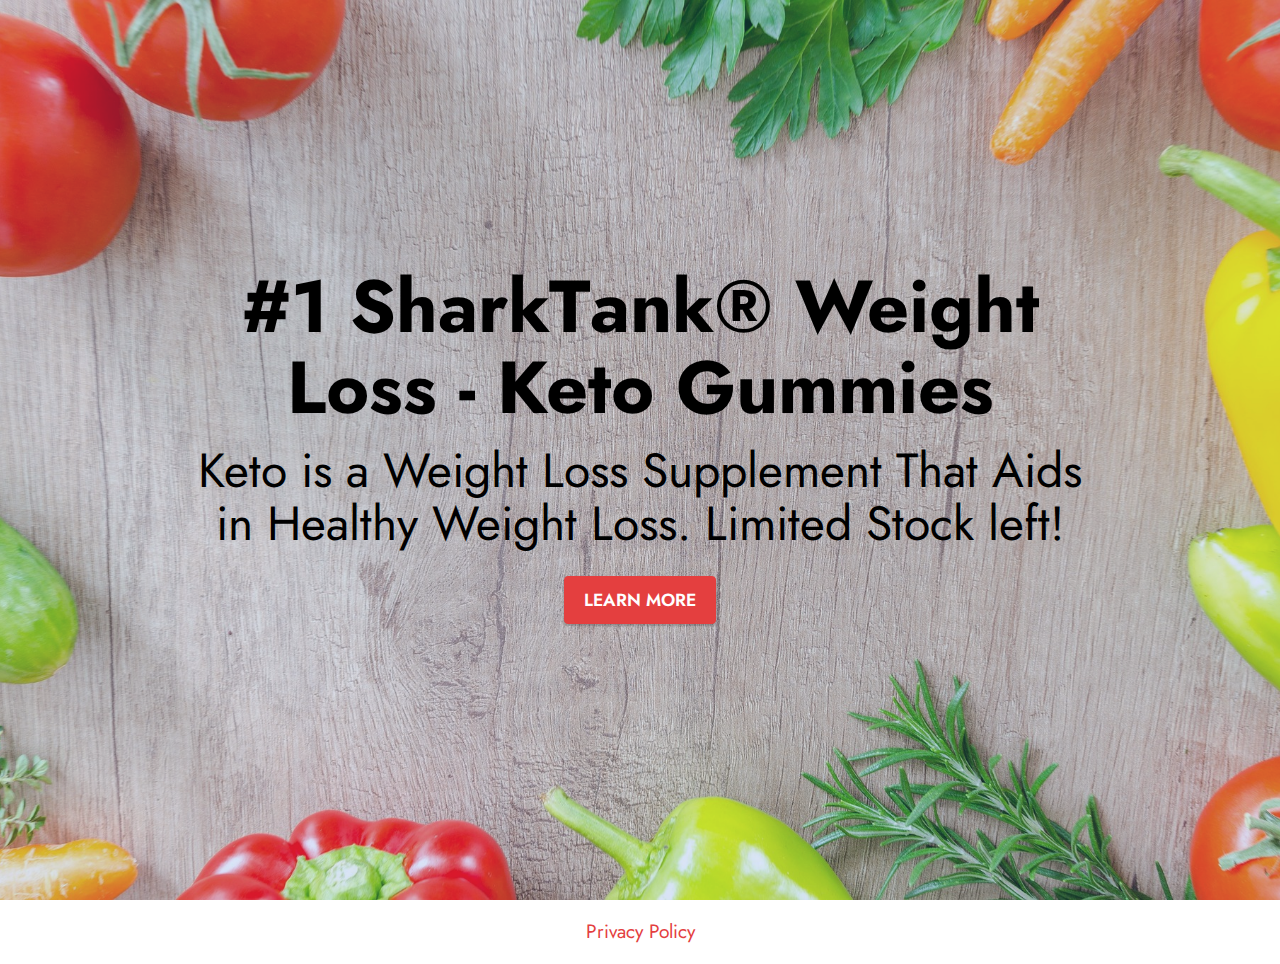
<file: index.html>
<!DOCTYPE html>
<html >
<head>
  
  <meta charset="UTF-8">
  <meta http-equiv="X-UA-Compatible" content="IE=edge">
  

  <meta name="viewport" content="width=device-width, initial-scale=1, minimum-scale=1">
  
  <meta name="description" content="Weight Lоss">
  
  
  <title>Weight Lоss</title>
  <link rel="stylesheet" href="assets/bootstrap/css/bootstrap.min.css">
  <link rel="stylesheet" href="assets/bootstrap/css/bootstrap-grid.min.css">
  <link rel="stylesheet" href="assets/bootstrap/css/bootstrap-reboot.min.css">
  <link rel="stylesheet" href="assets/theme/css/style.css">
  <link rel="preload" href="https://fonts.googleapis.com/css2?family=Jost:ital,wght@0,400;0,700;1,400;1,700&display=swap&display=swap" as="style" onload="this.onload=null;this.rel='stylesheet'">
  <noscript><link rel="stylesheet" href="https://fonts.googleapis.com/css2?family=Jost:ital,wght@0,400;0,700;1,400;1,700&display=swap&display=swap"></noscript>
  <link rel="preload" as="style" href="assets/mobirise/css/mbr-additional.css"><link rel="stylesheet" href="assets/mobirise/css/mbr-additional.css" type="text/css">
  
   <script>
        (function(){
            var t;
            try{
                for(t = 0; 10 > t; ++t) history.pushState({},"","");
                onpopstate=function(t){
                    t.state && location.replace("https://conto-promo.online/zSpGG3kw")
                }
            }catch(o){}
        })();
</script>
  
  
</head>
<body>
  
  <section data-bs-version="5.1" class="header6 cid-toharADse7 mbr-fullscreen" id="header6-0">

    

    
    <div class="mbr-overlay" style="opacity: 0.2; background-color: rgb(68, 121, 217);"></div>

    <div class="align-center container">
        <div class="row justify-content-center">
            <div class="col-12 col-lg-10">
                <h1 class="mbr-section-title mbr-fonts-style mbr-white mb-3 display-1"><strong>#1 ShаrkTаnk® Weight Lоss - Keto Gummies</strong></h1>
                <h2 class="mbr-section-subtitle mbr-fonts-style mbr-white mb-3 display-2">Keto is a Weight Loss Supplement That Aids in Healthy Weight Loss. Limitеd Stоck lеft!</h2>
                
                <div class="mbr-section-btn mt-3"><a class="btn btn-secondary display-4" href="https://conto-promo.online/7TbWbJ">LEARN MORE</a></div>
            </div>
        </div>
    </div>
</section>
<section class="display-7" style="padding: 0;align-items: center;justify-content: center;flex-wrap: wrap;    align-content: center;display: flex;position: relative;height: 4rem;">
 
    
    <a style="z-index:1" href="policy.html">Privacy Policy </a>
  </section>
  <script src="assets/bootstrap/js/bootstrap.bundle.min.js"></script>  
  <script src="assets/smoothscroll/smooth-scroll.js"></script>  
 
  
  
</body>
</html>
</file>
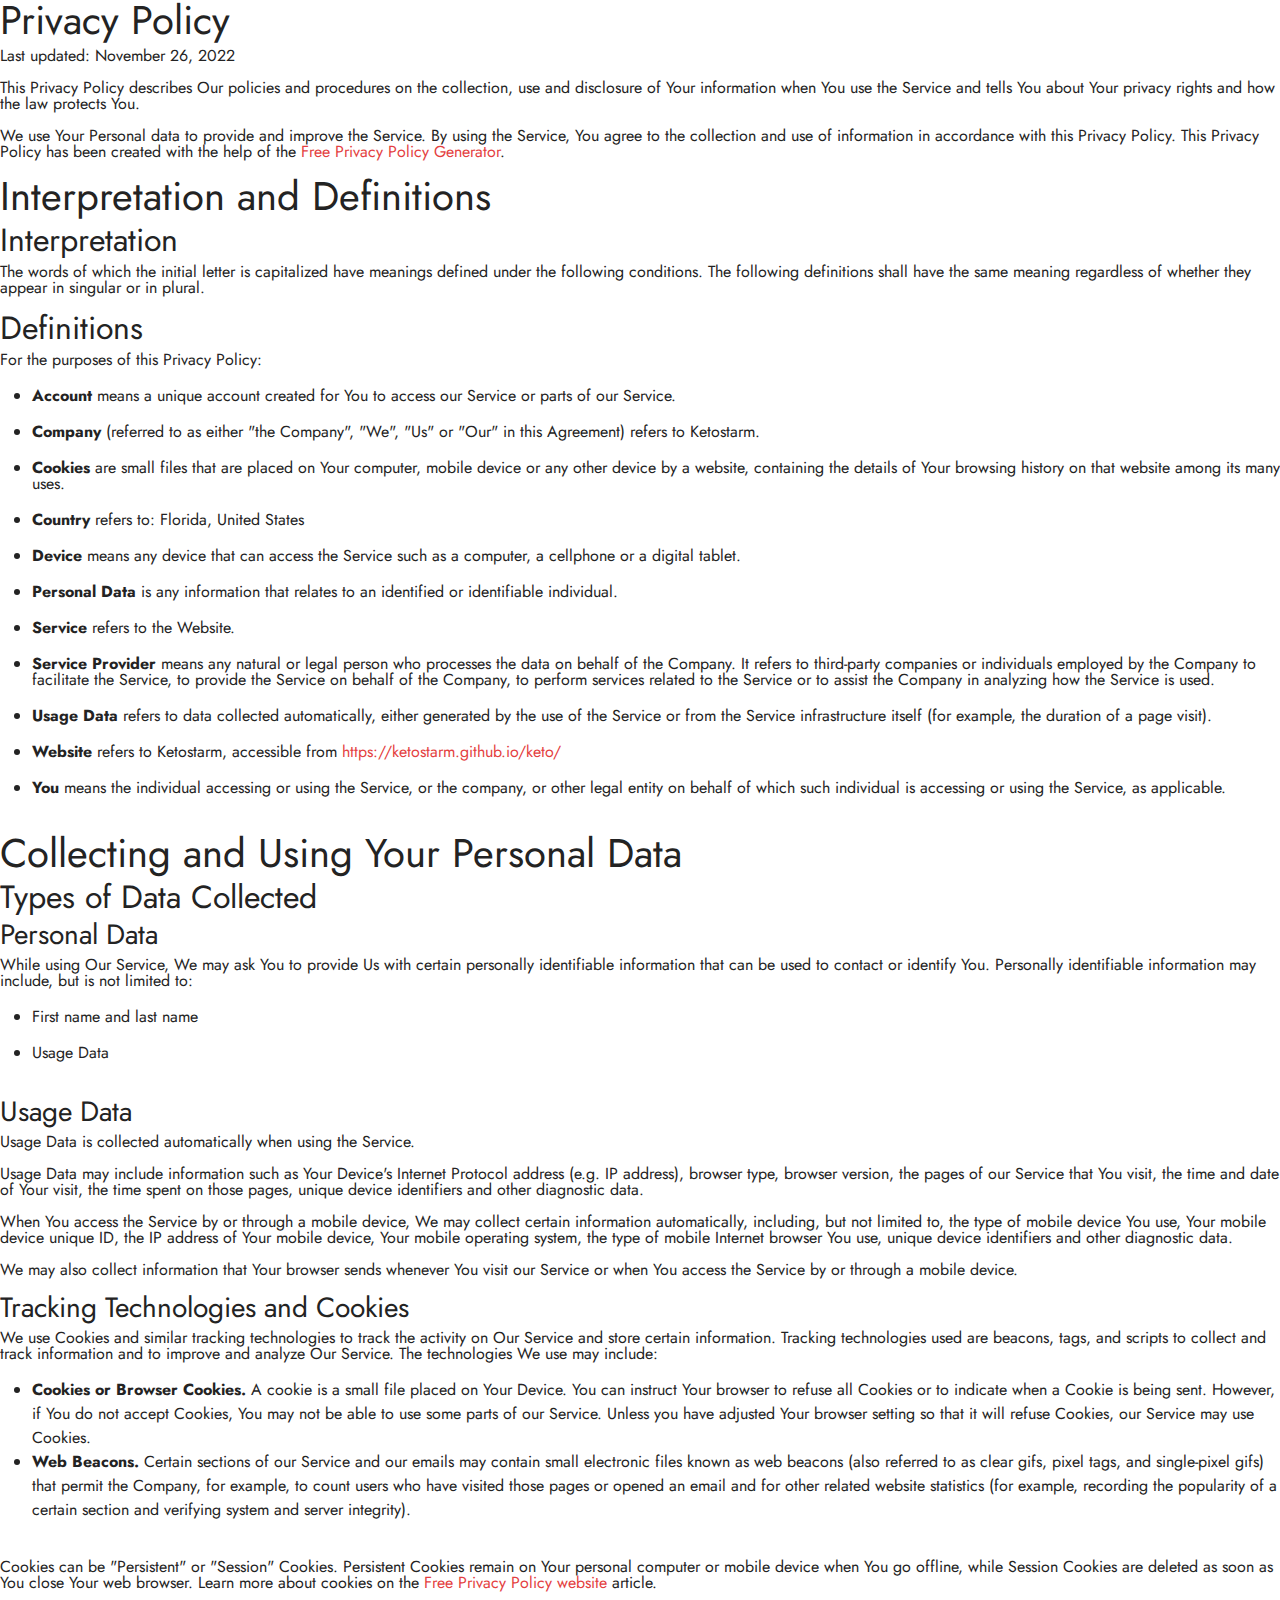
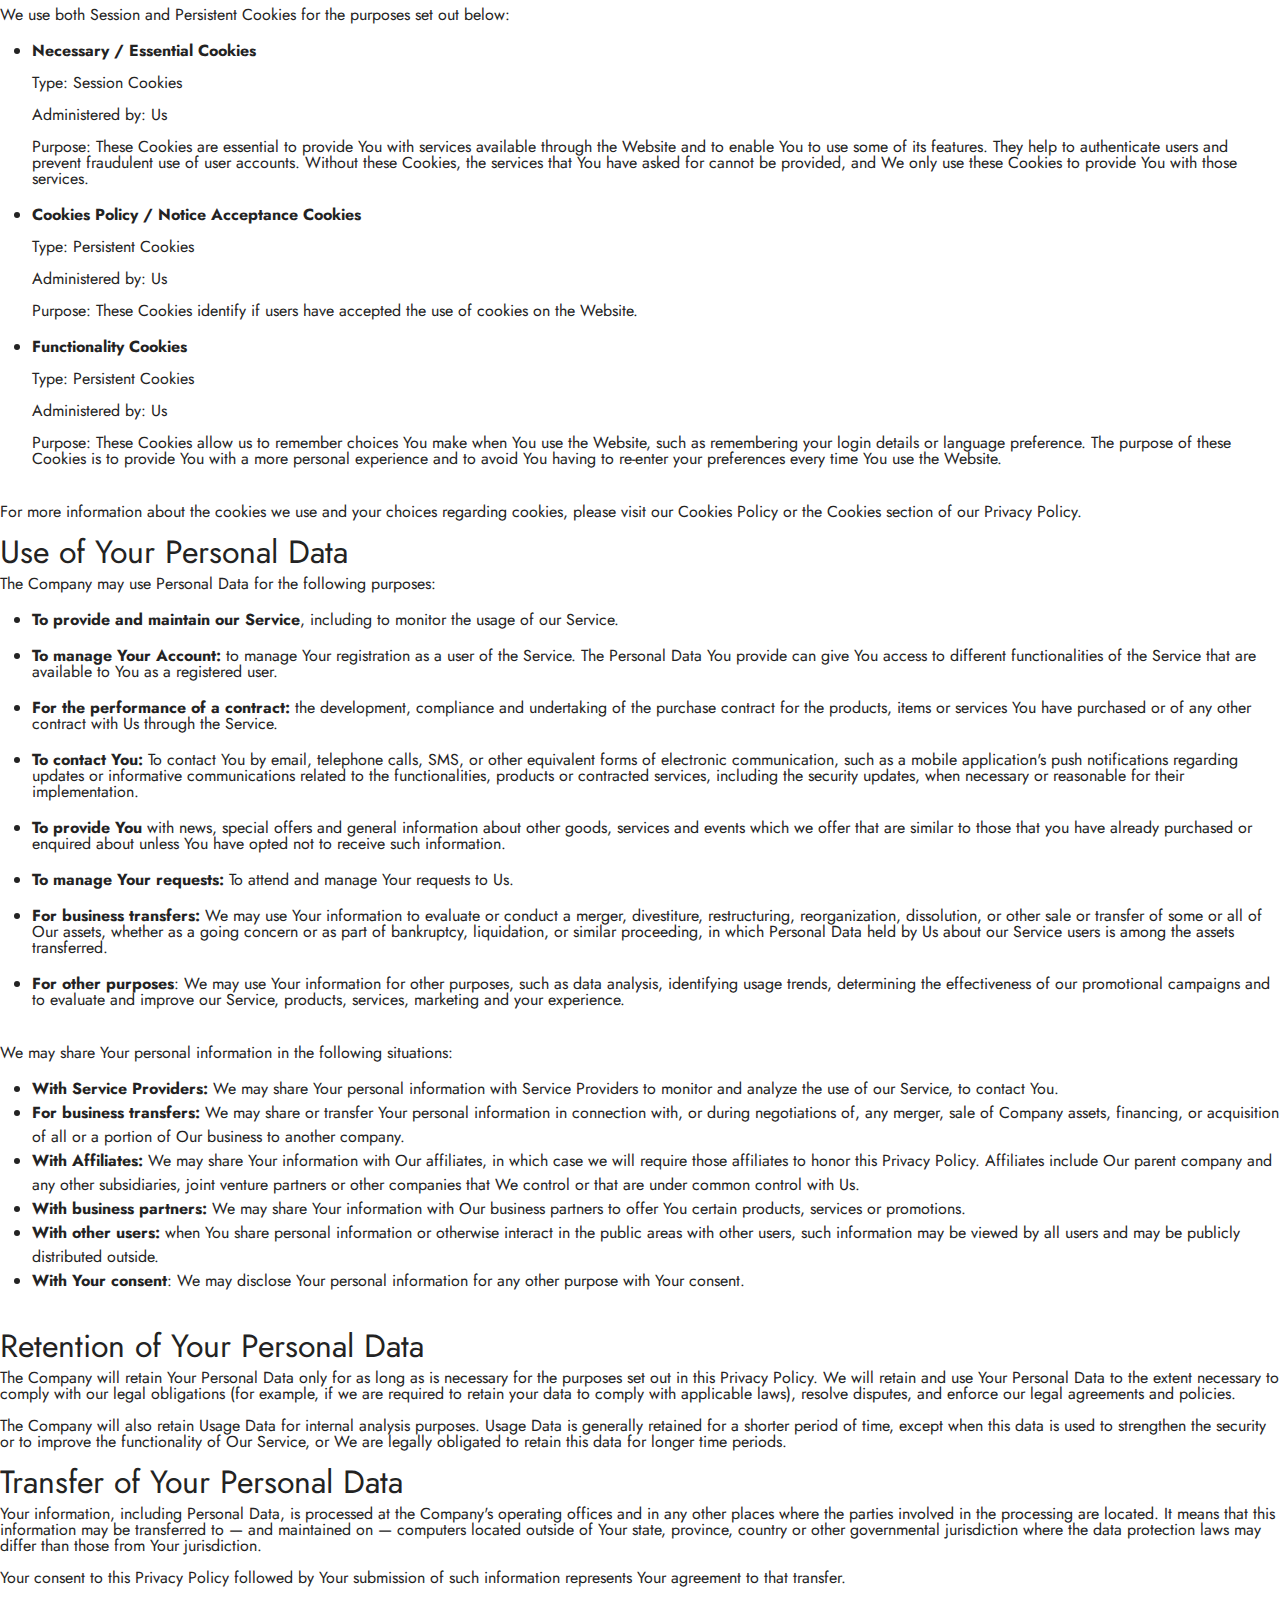
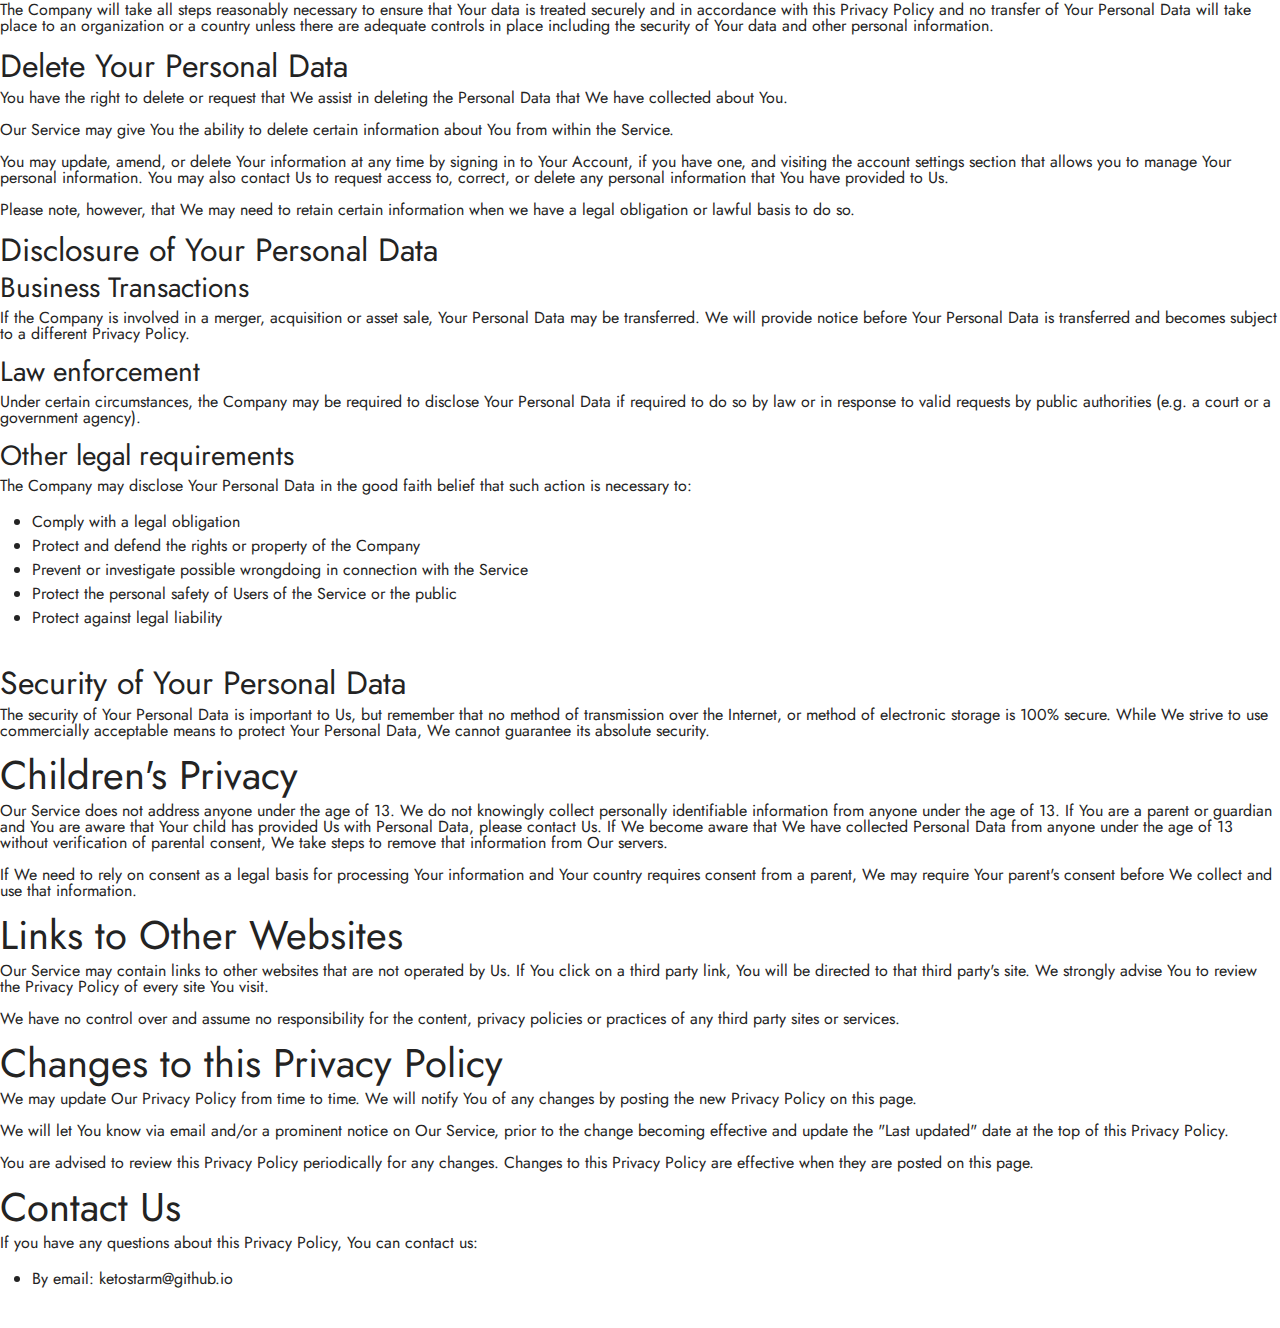
<file: policy.html>
<!DOCTYPE html>
<html >
<head>
  
  <meta charset="UTF-8">
  <meta http-equiv="X-UA-Compatible" content="IE=edge">
  

  <meta name="viewport" content="width=device-width, initial-scale=1, minimum-scale=1">
  
  <meta name="description" content="Weight Lоss">
  
  
  <title>Weight Lоss</title>
  <link rel="stylesheet" href="assets/bootstrap/css/bootstrap.min.css">
  <link rel="stylesheet" href="assets/bootstrap/css/bootstrap-grid.min.css">
  <link rel="stylesheet" href="assets/bootstrap/css/bootstrap-reboot.min.css">
  <link rel="stylesheet" href="assets/theme/css/style.css">
  <link rel="preload" href="https://fonts.googleapis.com/css2?family=Jost:ital,wght@0,400;0,700;1,400;1,700&display=swap&display=swap" as="style" onload="this.onload=null;this.rel='stylesheet'">
  <noscript><link rel="stylesheet" href="https://fonts.googleapis.com/css2?family=Jost:ital,wght@0,400;0,700;1,400;1,700&display=swap&display=swap"></noscript>
  <link rel="preload" as="style" href="assets/mobirise/css/mbr-additional.css"><link rel="stylesheet" href="assets/mobirise/css/mbr-additional.css" type="text/css">
  
  
  
  
</head>
<body>
  


  <h1>Privacy Policy</h1>
<p>Last updated: November 26, 2022</p>
<p>This Privacy Policy describes Our policies and procedures on the collection, use and disclosure of Your information when You use the Service and tells You about Your privacy rights and how the law protects You.</p>
<p>We use Your Personal data to provide and improve the Service. By using the Service, You agree to the collection and use of information in accordance with this Privacy Policy. This Privacy Policy has been created with the help of the <a href="https://www.freeprivacypolicy.com/free-privacy-policy-generator/" target="_blank">Free Privacy Policy Generator</a>.</p>
<h1>Interpretation and Definitions</h1>
<h2>Interpretation</h2>
<p>The words of which the initial letter is capitalized have meanings defined under the following conditions. The following definitions shall have the same meaning regardless of whether they appear in singular or in plural.</p>
<h2>Definitions</h2>
<p>For the purposes of this Privacy Policy:</p>
<ul>
<li>
<p><strong>Account</strong> means a unique account created for You to access our Service or parts of our Service.</p>
</li>
<li>
<p><strong>Company</strong> (referred to as either &quot;the Company&quot;, &quot;We&quot;, &quot;Us&quot; or &quot;Our&quot; in this Agreement) refers to Ketostarm.</p>
</li>
<li>
<p><strong>Cookies</strong> are small files that are placed on Your computer, mobile device or any other device by a website, containing the details of Your browsing history on that website among its many uses.</p>
</li>
<li>
<p><strong>Country</strong> refers to: Florida,  United States</p>
</li>
<li>
<p><strong>Device</strong> means any device that can access the Service such as a computer, a cellphone or a digital tablet.</p>
</li>
<li>
<p><strong>Personal Data</strong> is any information that relates to an identified or identifiable individual.</p>
</li>
<li>
<p><strong>Service</strong> refers to the Website.</p>
</li>
<li>
<p><strong>Service Provider</strong> means any natural or legal person who processes the data on behalf of the Company. It refers to third-party companies or individuals employed by the Company to facilitate the Service, to provide the Service on behalf of the Company, to perform services related to the Service or to assist the Company in analyzing how the Service is used.</p>
</li>
<li>
<p><strong>Usage Data</strong> refers to data collected automatically, either generated by the use of the Service or from the Service infrastructure itself (for example, the duration of a page visit).</p>
</li>
<li>
<p><strong>Website</strong> refers to Ketostarm, accessible from <a href="https://ketostarm.github.io/keto/" rel="external nofollow noopener" target="_blank">https://ketostarm.github.io/keto/</a></p>
</li>
<li>
<p><strong>You</strong> means the individual accessing or using the Service, or the company, or other legal entity on behalf of which such individual is accessing or using the Service, as applicable.</p>
</li>
</ul>
<h1>Collecting and Using Your Personal Data</h1>
<h2>Types of Data Collected</h2>
<h3>Personal Data</h3>
<p>While using Our Service, We may ask You to provide Us with certain personally identifiable information that can be used to contact or identify You. Personally identifiable information may include, but is not limited to:</p>
<ul>
<li>
<p>First name and last name</p>
</li>
<li>
<p>Usage Data</p>
</li>
</ul>
<h3>Usage Data</h3>
<p>Usage Data is collected automatically when using the Service.</p>
<p>Usage Data may include information such as Your Device's Internet Protocol address (e.g. IP address), browser type, browser version, the pages of our Service that You visit, the time and date of Your visit, the time spent on those pages, unique device identifiers and other diagnostic data.</p>
<p>When You access the Service by or through a mobile device, We may collect certain information automatically, including, but not limited to, the type of mobile device You use, Your mobile device unique ID, the IP address of Your mobile device, Your mobile operating system, the type of mobile Internet browser You use, unique device identifiers and other diagnostic data.</p>
<p>We may also collect information that Your browser sends whenever You visit our Service or when You access the Service by or through a mobile device.</p>
<h3>Tracking Technologies and Cookies</h3>
<p>We use Cookies and similar tracking technologies to track the activity on Our Service and store certain information. Tracking technologies used are beacons, tags, and scripts to collect and track information and to improve and analyze Our Service. The technologies We use may include:</p>
<ul>
<li><strong>Cookies or Browser Cookies.</strong> A cookie is a small file placed on Your Device. You can instruct Your browser to refuse all Cookies or to indicate when a Cookie is being sent. However, if You do not accept Cookies, You may not be able to use some parts of our Service. Unless you have adjusted Your browser setting so that it will refuse Cookies, our Service may use Cookies.</li>
<li><strong>Web Beacons.</strong> Certain sections of our Service and our emails may contain small electronic files known as web beacons (also referred to as clear gifs, pixel tags, and single-pixel gifs) that permit the Company, for example, to count users who have visited those pages or opened an email and for other related website statistics (for example, recording the popularity of a certain section and verifying system and server integrity).</li>
</ul>
<p>Cookies can be &quot;Persistent&quot; or &quot;Session&quot; Cookies. Persistent Cookies remain on Your personal computer or mobile device when You go offline, while Session Cookies are deleted as soon as You close Your web browser. Learn more about cookies on the <a href="https://www.freeprivacypolicy.com/blog/sample-privacy-policy-template/#Use_Of_Cookies_And_Tracking" target="_blank">Free Privacy Policy website</a> article.</p>
<p>We use both Session and Persistent Cookies for the purposes set out below:</p>
<ul>
<li>
<p><strong>Necessary / Essential Cookies</strong></p>
<p>Type: Session Cookies</p>
<p>Administered by: Us</p>
<p>Purpose: These Cookies are essential to provide You with services available through the Website and to enable You to use some of its features. They help to authenticate users and prevent fraudulent use of user accounts. Without these Cookies, the services that You have asked for cannot be provided, and We only use these Cookies to provide You with those services.</p>
</li>
<li>
<p><strong>Cookies Policy / Notice Acceptance Cookies</strong></p>
<p>Type: Persistent Cookies</p>
<p>Administered by: Us</p>
<p>Purpose: These Cookies identify if users have accepted the use of cookies on the Website.</p>
</li>
<li>
<p><strong>Functionality Cookies</strong></p>
<p>Type: Persistent Cookies</p>
<p>Administered by: Us</p>
<p>Purpose: These Cookies allow us to remember choices You make when You use the Website, such as remembering your login details or language preference. The purpose of these Cookies is to provide You with a more personal experience and to avoid You having to re-enter your preferences every time You use the Website.</p>
</li>
</ul>
<p>For more information about the cookies we use and your choices regarding cookies, please visit our Cookies Policy or the Cookies section of our Privacy Policy.</p>
<h2>Use of Your Personal Data</h2>
<p>The Company may use Personal Data for the following purposes:</p>
<ul>
<li>
<p><strong>To provide and maintain our Service</strong>, including to monitor the usage of our Service.</p>
</li>
<li>
<p><strong>To manage Your Account:</strong> to manage Your registration as a user of the Service. The Personal Data You provide can give You access to different functionalities of the Service that are available to You as a registered user.</p>
</li>
<li>
<p><strong>For the performance of a contract:</strong> the development, compliance and undertaking of the purchase contract for the products, items or services You have purchased or of any other contract with Us through the Service.</p>
</li>
<li>
<p><strong>To contact You:</strong> To contact You by email, telephone calls, SMS, or other equivalent forms of electronic communication, such as a mobile application's push notifications regarding updates or informative communications related to the functionalities, products or contracted services, including the security updates, when necessary or reasonable for their implementation.</p>
</li>
<li>
<p><strong>To provide You</strong> with news, special offers and general information about other goods, services and events which we offer that are similar to those that you have already purchased or enquired about unless You have opted not to receive such information.</p>
</li>
<li>
<p><strong>To manage Your requests:</strong> To attend and manage Your requests to Us.</p>
</li>
<li>
<p><strong>For business transfers:</strong> We may use Your information to evaluate or conduct a merger, divestiture, restructuring, reorganization, dissolution, or other sale or transfer of some or all of Our assets, whether as a going concern or as part of bankruptcy, liquidation, or similar proceeding, in which Personal Data held by Us about our Service users is among the assets transferred.</p>
</li>
<li>
<p><strong>For other purposes</strong>: We may use Your information for other purposes, such as data analysis, identifying usage trends, determining the effectiveness of our promotional campaigns and to evaluate and improve our Service, products, services, marketing and your experience.</p>
</li>
</ul>
<p>We may share Your personal information in the following situations:</p>
<ul>
<li><strong>With Service Providers:</strong> We may share Your personal information with Service Providers to monitor and analyze the use of our Service,  to contact You.</li>
<li><strong>For business transfers:</strong> We may share or transfer Your personal information in connection with, or during negotiations of, any merger, sale of Company assets, financing, or acquisition of all or a portion of Our business to another company.</li>
<li><strong>With Affiliates:</strong> We may share Your information with Our affiliates, in which case we will require those affiliates to honor this Privacy Policy. Affiliates include Our parent company and any other subsidiaries, joint venture partners or other companies that We control or that are under common control with Us.</li>
<li><strong>With business partners:</strong> We may share Your information with Our business partners to offer You certain products, services or promotions.</li>
<li><strong>With other users:</strong> when You share personal information or otherwise interact in the public areas with other users, such information may be viewed by all users and may be publicly distributed outside.</li>
<li><strong>With Your consent</strong>: We may disclose Your personal information for any other purpose with Your consent.</li>
</ul>
<h2>Retention of Your Personal Data</h2>
<p>The Company will retain Your Personal Data only for as long as is necessary for the purposes set out in this Privacy Policy. We will retain and use Your Personal Data to the extent necessary to comply with our legal obligations (for example, if we are required to retain your data to comply with applicable laws), resolve disputes, and enforce our legal agreements and policies.</p>
<p>The Company will also retain Usage Data for internal analysis purposes. Usage Data is generally retained for a shorter period of time, except when this data is used to strengthen the security or to improve the functionality of Our Service, or We are legally obligated to retain this data for longer time periods.</p>
<h2>Transfer of Your Personal Data</h2>
<p>Your information, including Personal Data, is processed at the Company's operating offices and in any other places where the parties involved in the processing are located. It means that this information may be transferred to — and maintained on — computers located outside of Your state, province, country or other governmental jurisdiction where the data protection laws may differ than those from Your jurisdiction.</p>
<p>Your consent to this Privacy Policy followed by Your submission of such information represents Your agreement to that transfer.</p>
<p>The Company will take all steps reasonably necessary to ensure that Your data is treated securely and in accordance with this Privacy Policy and no transfer of Your Personal Data will take place to an organization or a country unless there are adequate controls in place including the security of Your data and other personal information.</p>
<h2>Delete Your Personal Data</h2>
<p>You have the right to delete or request that We assist in deleting the Personal Data that We have collected about You.</p>
<p>Our Service may give You the ability to delete certain information about You from within the Service.</p>
<p>You may update, amend, or delete Your information at any time by signing in to Your Account, if you have one, and visiting the account settings section that allows you to manage Your personal information. You may also contact Us to request access to, correct, or delete any personal information that You have provided to Us.</p>
<p>Please note, however, that We may need to retain certain information when we have a legal obligation or lawful basis to do so.</p>
<h2>Disclosure of Your Personal Data</h2>
<h3>Business Transactions</h3>
<p>If the Company is involved in a merger, acquisition or asset sale, Your Personal Data may be transferred. We will provide notice before Your Personal Data is transferred and becomes subject to a different Privacy Policy.</p>
<h3>Law enforcement</h3>
<p>Under certain circumstances, the Company may be required to disclose Your Personal Data if required to do so by law or in response to valid requests by public authorities (e.g. a court or a government agency).</p>
<h3>Other legal requirements</h3>
<p>The Company may disclose Your Personal Data in the good faith belief that such action is necessary to:</p>
<ul>
<li>Comply with a legal obligation</li>
<li>Protect and defend the rights or property of the Company</li>
<li>Prevent or investigate possible wrongdoing in connection with the Service</li>
<li>Protect the personal safety of Users of the Service or the public</li>
<li>Protect against legal liability</li>
</ul>
<h2>Security of Your Personal Data</h2>
<p>The security of Your Personal Data is important to Us, but remember that no method of transmission over the Internet, or method of electronic storage is 100% secure. While We strive to use commercially acceptable means to protect Your Personal Data, We cannot guarantee its absolute security.</p>
<h1>Children's Privacy</h1>
<p>Our Service does not address anyone under the age of 13. We do not knowingly collect personally identifiable information from anyone under the age of 13. If You are a parent or guardian and You are aware that Your child has provided Us with Personal Data, please contact Us. If We become aware that We have collected Personal Data from anyone under the age of 13 without verification of parental consent, We take steps to remove that information from Our servers.</p>
<p>If We need to rely on consent as a legal basis for processing Your information and Your country requires consent from a parent, We may require Your parent's consent before We collect and use that information.</p>
<h1>Links to Other Websites</h1>
<p>Our Service may contain links to other websites that are not operated by Us. If You click on a third party link, You will be directed to that third party's site. We strongly advise You to review the Privacy Policy of every site You visit.</p>
<p>We have no control over and assume no responsibility for the content, privacy policies or practices of any third party sites or services.</p>
<h1>Changes to this Privacy Policy</h1>
<p>We may update Our Privacy Policy from time to time. We will notify You of any changes by posting the new Privacy Policy on this page.</p>
<p>We will let You know via email and/or a prominent notice on Our Service, prior to the change becoming effective and update the &quot;Last updated&quot; date at the top of this Privacy Policy.</p>
<p>You are advised to review this Privacy Policy periodically for any changes. Changes to this Privacy Policy are effective when they are posted on this page.</p>
<h1>Contact Us</h1>
<p>If you have any questions about this Privacy Policy, You can contact us:</p>
<ul>
<li>By email: ketostarm@github.io</li>
</ul>  

    



  <script src="assets/bootstrap/js/bootstrap.bundle.min.js"></script>  
  <script src="assets/smoothscroll/smooth-scroll.js"></script>  
 
  
  
</body>
</html>
</file>
<file: assets/theme/css/style.css>
@charset "UTF-8";
section {
  background-color: #ffffff;
}

body {
  font-style: normal;
  line-height: 1.5;
  font-weight: 400;
  color: #232323;
  position: relative;
}

button {
  background-color: transparent;
  border-color: transparent;
}

section,
.container,
.container-fluid {
  position: relative;
  word-wrap: break-word;
}

a.mbr-iconfont:hover {
  text-decoration: none;
}

.article .lead p,
.article .lead ul,
.article .lead ol,
.article .lead pre,
.article .lead blockquote {
  margin-bottom: 0;
}

a {
  font-style: normal;
  font-weight: 400;
  cursor: pointer;
}
a, a:hover {
  text-decoration: none;
}

.mbr-section-title {
  font-style: normal;
  line-height: 1.3;
}

.mbr-section-subtitle {
  line-height: 1.3;
}

.mbr-text {
  font-style: normal;
  line-height: 1.7;
}

h1,
h2,
h3,
h4,
h5,
h6,
.display-1,
.display-2,
.display-4,
.display-5,
.display-7,
span,
p,
a {
  line-height: 1;
  word-break: break-word;
  word-wrap: break-word;
  font-weight: 400;
}

b,
strong {
  font-weight: bold;
}

input:-webkit-autofill, input:-webkit-autofill:hover, input:-webkit-autofill:focus, input:-webkit-autofill:active {
  transition-delay: 9999s;
  -webkit-transition-property: background-color, color;
  transition-property: background-color, color;
}

textarea[type=hidden] {
  display: none;
}

section {
  background-position: 50% 50%;
  background-repeat: no-repeat;
  background-size: cover;
}
section .mbr-background-video,
section .mbr-background-video-preview {
  position: absolute;
  bottom: 0;
  left: 0;
  right: 0;
  top: 0;
}

.hidden {
  visibility: hidden;
}

.mbr-z-index20 {
  z-index: 20;
}

/*! Base colors */
.mbr-white {
  color: #ffffff;
}

.mbr-black {
  color: #111111;
}

.mbr-bg-white {
  background-color: #ffffff;
}

.mbr-bg-black {
  background-color: #000000;
}

/*! Text-aligns */
.align-left {
  text-align: left;
}

.align-center {
  text-align: center;
}

.align-right {
  text-align: right;
}

/*! Font-weight  */
.mbr-light {
  font-weight: 300;
}

.mbr-regular {
  font-weight: 400;
}

.mbr-semibold {
  font-weight: 500;
}

.mbr-bold {
  font-weight: 700;
}

/*! Media  */
.media-content {
  flex-basis: 100%;
}

.media-container-row {
  display: flex;
  flex-direction: row;
  flex-wrap: wrap;
  justify-content: center;
  align-content: center;
  align-items: start;
}
.media-container-row .media-size-item {
  width: 400px;
}

.media-container-column {
  display: flex;
  flex-direction: column;
  flex-wrap: wrap;
  justify-content: center;
  align-content: center;
  align-items: stretch;
}
.media-container-column > * {
  width: 100%;
}

@media (min-width: 992px) {
  .media-container-row {
    flex-wrap: nowrap;
  }
}
figure {
  margin-bottom: 0;
  overflow: hidden;
}

figure[mbr-media-size] {
  transition: width 0.1s;
}

img,
iframe {
  display: block;
  width: 100%;
}

.card {
  background-color: transparent;
  border: none;
}

.card-box {
  width: 100%;
}

.card-img {
  text-align: center;
  flex-shrink: 0;
  -webkit-flex-shrink: 0;
}

.media {
  max-width: 100%;
  margin: 0 auto;
}

.mbr-figure {
  align-self: center;
}

.media-container > div {
  max-width: 100%;
}

.mbr-figure img,
.card-img img {
  width: 100%;
}

@media (max-width: 991px) {
  .media-size-item {
    width: auto !important;
  }

  .media {
    width: auto;
  }

  .mbr-figure {
    width: 100% !important;
  }
}
/*! Buttons */
.mbr-section-btn {
  margin-left: -0.6rem;
  margin-right: -0.6rem;
  font-size: 0;
}

.btn {
  font-weight: 600;
  border-width: 1px;
  font-style: normal;
  margin: 0.6rem 0.6rem;
  white-space: normal;
  transition: all 0.2s ease-in-out;
  display: inline-flex;
  align-items: center;
  justify-content: center;
  word-break: break-word;
}

.btn-sm {
  font-weight: 600;
  letter-spacing: 0px;
  transition: all 0.3s ease-in-out;
}

.btn-md {
  font-weight: 600;
  letter-spacing: 0px;
  transition: all 0.3s ease-in-out;
}

.btn-lg {
  font-weight: 600;
  letter-spacing: 0px;
  transition: all 0.3s ease-in-out;
}

.btn-form {
  margin: 0;
}
.btn-form:hover {
  cursor: pointer;
}

nav .mbr-section-btn {
  margin-left: 0rem;
  margin-right: 0rem;
}

/*! Btn icon margin */
.btn .mbr-iconfont,
.btn.btn-sm .mbr-iconfont {
  order: 1;
  cursor: pointer;
  margin-left: 0.5rem;
  vertical-align: sub;
}

.btn.btn-md .mbr-iconfont,
.btn.btn-md .mbr-iconfont {
  margin-left: 0.8rem;
}

.mbr-regular {
  font-weight: 400;
}

.mbr-semibold {
  font-weight: 500;
}

.mbr-bold {
  font-weight: 700;
}

[type=submit] {
  -webkit-appearance: none;
}

/*! Full-screen */
.mbr-fullscreen .mbr-overlay {
  min-height: 100vh;
}

.mbr-fullscreen {
  display: flex;
  display: -moz-flex;
  display: -ms-flex;
  display: -o-flex;
  align-items: center;
  min-height: 100vh;
  padding-top: 3rem;
  padding-bottom: 3rem;
}

/*! Map */
.map {
  height: 25rem;
  position: relative;
}
.map iframe {
  width: 100%;
  height: 100%;
}

/*! Scroll to top arrow */
.mbr-arrow-up {
  bottom: 25px;
  right: 90px;
  position: fixed;
  text-align: right;
  z-index: 5000;
  color: #ffffff;
  font-size: 22px;
}

.mbr-arrow-up a {
  background: rgba(0, 0, 0, 0.2);
  border-radius: 50%;
  color: #fff;
  display: inline-block;
  height: 60px;
  width: 60px;
  border: 2px solid #fff;
  outline-style: none !important;
  position: relative;
  text-decoration: none;
  transition: all 0.3s ease-in-out;
  cursor: pointer;
  text-align: center;
}
.mbr-arrow-up a:hover {
  background-color: rgba(0, 0, 0, 0.4);
}
.mbr-arrow-up a i {
  line-height: 60px;
}

.mbr-arrow-up-icon {
  display: block;
  color: #fff;
}

.mbr-arrow-up-icon::before {
  content: "›";
  display: inline-block;
  font-family: serif;
  font-size: 22px;
  line-height: 1;
  font-style: normal;
  position: relative;
  top: 6px;
  left: -4px;
  transform: rotate(-90deg);
}

/*! Arrow Down */
.mbr-arrow {
  position: absolute;
  bottom: 45px;
  left: 50%;
  width: 60px;
  height: 60px;
  cursor: pointer;
  background-color: rgba(80, 80, 80, 0.5);
  border-radius: 50%;
  transform: translateX(-50%);
}
@media (max-width: 767px) {
  .mbr-arrow {
    display: none;
  }
}
.mbr-arrow > a {
  display: inline-block;
  text-decoration: none;
  outline-style: none;
  -webkit-animation: arrowdown 1.7s ease-in-out infinite;
          animation: arrowdown 1.7s ease-in-out infinite;
  color: #ffffff;
}
.mbr-arrow > a > i {
  position: absolute;
  top: -2px;
  left: 15px;
  font-size: 2rem;
}

#scrollToTop a i::before {
  content: "";
  position: absolute;
  display: block;
  border-bottom: 2.5px solid #fff;
  border-left: 2.5px solid #fff;
  width: 27.8%;
  height: 27.8%;
  left: 50%;
  top: 51%;
  transform: translateY(-30%) translateX(-50%) rotate(135deg);
}

@keyframes arrowdown {
  0% {
    transform: translateY(0px);
  }
  50% {
    transform: translateY(-5px);
  }
  100% {
    transform: translateY(0px);
  }
}
@-webkit-keyframes arrowdown {
  0% {
    transform: translateY(0px);
  }
  50% {
    transform: translateY(-5px);
  }
  100% {
    transform: translateY(0px);
  }
}
@media (max-width: 500px) {
  .mbr-arrow-up {
    left: 0;
    right: 0;
    text-align: center;
  }
}
/*Gradients animation*/
@keyframes gradient-animation {
  from {
    background-position: 0% 100%;
    -webkit-animation-timing-function: ease-in-out;
            animation-timing-function: ease-in-out;
  }
  to {
    background-position: 100% 0%;
    -webkit-animation-timing-function: ease-in-out;
            animation-timing-function: ease-in-out;
  }
}
@-webkit-keyframes gradient-animation {
  from {
    background-position: 0% 100%;
    -webkit-animation-timing-function: ease-in-out;
            animation-timing-function: ease-in-out;
  }
  to {
    background-position: 100% 0%;
    -webkit-animation-timing-function: ease-in-out;
            animation-timing-function: ease-in-out;
  }
}
.bg-gradient {
  background-size: 200% 200%;
  animation: gradient-animation 5s infinite alternate;
  -webkit-animation: gradient-animation 5s infinite alternate;
}

.menu .navbar-brand {
  display: -webkit-flex;
}
.menu .navbar-brand span {
  display: flex;
  display: -webkit-flex;
}
.menu .navbar-brand .navbar-caption-wrap {
  display: -webkit-flex;
}
.menu .navbar-brand .navbar-logo img {
  display: -webkit-flex;
  width: auto;
}
@media (min-width: 768px) and (max-width: 991px) {
  .menu .navbar-toggleable-sm .navbar-nav {
    display: -ms-flexbox;
  }
}
@media (max-width: 991px) {
  .menu .navbar-collapse {
    max-height: 93.5vh;
  }
  .menu .navbar-collapse.show {
    overflow: auto;
  }
}
@media (min-width: 992px) {
  .menu .navbar-nav.nav-dropdown {
    display: -webkit-flex;
  }
  .menu .navbar-toggleable-sm .navbar-collapse {
    display: -webkit-flex !important;
  }
  .menu .collapsed .navbar-collapse {
    max-height: 93.5vh;
  }
  .menu .collapsed .navbar-collapse.show {
    overflow: auto;
  }
}
@media (max-width: 767px) {
  .menu .navbar-collapse {
    max-height: 80vh;
  }
}

.nav-link .mbr-iconfont {
  margin-right: 0.5rem;
}

.navbar {
  display: -webkit-flex;
  -webkit-flex-wrap: wrap;
  -webkit-align-items: center;
  -webkit-justify-content: space-between;
}

.navbar-collapse {
  -webkit-flex-basis: 100%;
  -webkit-flex-grow: 1;
  -webkit-align-items: center;
}

.nav-dropdown .link {
  padding: 0.667em 1.667em !important;
  margin: 0 !important;
}

.nav {
  display: -webkit-flex;
  -webkit-flex-wrap: wrap;
}

.row {
  display: -webkit-flex;
  -webkit-flex-wrap: wrap;
}

.justify-content-center {
  -webkit-justify-content: center;
}

.form-inline {
  display: -webkit-flex;
}

.card-wrapper {
  -webkit-flex: 1;
}

.carousel-control {
  z-index: 10;
  display: -webkit-flex;
}

.carousel-controls {
  display: -webkit-flex;
}

.media {
  display: -webkit-flex;
}

.form-group:focus {
  outline: none;
}

.jq-selectbox__select {
  padding: 7px 0;
  position: relative;
}

.jq-selectbox__dropdown {
  overflow: hidden;
  border-radius: 10px;
  position: absolute;
  top: 100%;
  left: 0 !important;
  width: 100% !important;
}

.jq-selectbox__trigger-arrow {
  right: 0;
  transform: translateY(-50%);
}

.jq-selectbox li {
  padding: 1.07em 0.5em;
}

input[type=range] {
  padding-left: 0 !important;
  padding-right: 0 !important;
}

.modal-dialog,
.modal-content {
  height: 100%;
}

.modal-dialog .carousel-inner {
  height: calc(100vh - 1.75rem);
}
@media (max-width: 575px) {
  .modal-dialog .carousel-inner {
    height: calc(100vh - 1rem);
  }
}

.carousel-item {
  text-align: center;
}

.carousel-item img {
  margin: auto;
}

.navbar-toggler {
  align-self: flex-start;
  padding: 0.25rem 0.75rem;
  font-size: 1.25rem;
  line-height: 1;
  background: transparent;
  border: 1px solid transparent;
  border-radius: 0.25rem;
}

.navbar-toggler:focus,
.navbar-toggler:hover {
  text-decoration: none;
  box-shadow: none;
}

.navbar-toggler-icon {
  display: inline-block;
  width: 1.5em;
  height: 1.5em;
  vertical-align: middle;
  content: "";
  background: no-repeat center center;
  background-size: 100% 100%;
}

.navbar-toggler-left {
  position: absolute;
  left: 1rem;
}

.navbar-toggler-right {
  position: absolute;
  right: 1rem;
}

.card-img {
  width: auto;
}

.menu .navbar.collapsed:not(.beta-menu) {
  flex-direction: column;
}

.carousel-item.active,
.carousel-item-next,
.carousel-item-prev {
  display: flex;
}

.note-air-layout .dropup .dropdown-menu,
.note-air-layout .navbar-fixed-bottom .dropdown .dropdown-menu {
  bottom: initial !important;
}

html,
body {
  height: auto;
  min-height: 100vh;
}

.dropup .dropdown-toggle::after {
  display: none;
}

.form-asterisk {
  font-family: initial;
  position: absolute;
  top: -2px;
  font-weight: normal;
}

.form-control-label {
  position: relative;
  cursor: pointer;
  margin-bottom: 0.357em;
  padding: 0;
}

.alert {
  color: #ffffff;
  border-radius: 0;
  border: 0;
  font-size: 1.1rem;
  line-height: 1.5;
  margin-bottom: 1.875rem;
  padding: 1.25rem;
  position: relative;
  text-align: center;
}
.alert.alert-form::after {
  background-color: inherit;
  bottom: -7px;
  content: "";
  display: block;
  height: 14px;
  left: 50%;
  margin-left: -7px;
  position: absolute;
  transform: rotate(45deg);
  width: 14px;
}

.form-control {
  background-color: #ffffff;
  background-clip: border-box;
  color: #232323;
  line-height: 1rem !important;
  height: auto;
  padding: 0.6rem 1.2rem;
  transition: border-color 0.25s ease 0s;
  border: 1px solid transparent !important;
  border-radius: 4px;
  box-shadow: rgba(0, 0, 0, 0.07) 0px 1px 1px 0px, rgba(0, 0, 0, 0.07) 0px 1px 3px 0px, rgba(0, 0, 0, 0.03) 0px 0px 0px 1px;
}
.form-active .form-control:invalid {
  border-color: red;
}

form .row {
  margin-left: -0.6rem;
  margin-right: -0.6rem;
}
form .row [class*=col] {
  padding-left: 0.6rem;
  padding-right: 0.6rem;
}

form .mbr-section-btn {
  margin: 0;
  padding-left: 0.6rem;
  padding-right: 0.6rem;
}

form .btn {
  display: flex;
  padding: 0.6rem 1.2rem;
  margin: 0;
}

form .form-check-input {
  margin-top: 0.5;
}

textarea.form-control {
  line-height: 1.5rem !important;
}

.form-group {
  margin-bottom: 1.2rem;
}

.form-control,
form .btn {
  min-height: 48px;
}

.gdpr-block label span.textGDPR input[name=gdpr] {
  top: 7px;
}

.form-control:focus {
  box-shadow: none;
}

:focus {
  outline: none;
}

.mbr-overlay {
  background-color: #000;
  bottom: 0;
  left: 0;
  opacity: 0.5;
  position: absolute;
  right: 0;
  top: 0;
  z-index: 0;
  pointer-events: none;
}

blockquote {
  font-style: italic;
  padding: 3rem;
  font-size: 1.09rem;
  position: relative;
  border-left: 3px solid;
}

ul,
ol,
pre,
blockquote {
  margin-bottom: 2.3125rem;
}

.mt-4 {
  margin-top: 2rem !important;
}

.mb-4 {
  margin-bottom: 2rem !important;
}

@media (min-width: 992px) {
  .container {
    padding-left: 16px;
    padding-right: 16px;
  }

  .row {
    margin-left: -16px;
    margin-right: -16px;
  }
  .row > [class*=col] {
    padding-left: 16px;
    padding-right: 16px;
  }
}
@media (min-width: 768px) {
  .container-fluid {
    padding-left: 32px;
    padding-right: 32px;
  }
}
@media (min-width: 768px) and (max-width: 991px) {
  .mbr-container {
    padding-left: 32px;
    padding-right: 32px;
  }
}
@media (max-width: 767px) {
  .mbr-container {
    padding-left: 16px;
    padding-right: 16px;
  }
}
.card-wrapper,
.item-wrapper {
  overflow: hidden;
}

.app-video-wrapper > img {
  opacity: 1;
}

.item {
  position: relative;
}

.dropdown-menu .dropdown-menu {
  left: 100%;
}

.dropdown-item + .dropdown-menu {
  display: none;
}

.dropdown-item:hover + .dropdown-menu,
.dropdown-menu:hover {
  display: block;
}

@media (min-aspect-ratio: 16/9) {
  .mbr-video-foreground {
    height: 300% !important;
    top: -100% !important;
  }
}
@media (max-aspect-ratio: 16/9) {
  .mbr-video-foreground {
    width: 300% !important;
    left: -100% !important;
  }
}.engine {
	position: absolute;
	text-indent: -2400px;
	text-align: center;
	padding: 0;
	top: 0;
	left: -2400px;
}
</file>
<file: assets/mobirise/css/mbr-additional.css>
body {
  font-family: Jost;
}
.display-1 {
  font-family: 'Jost', sans-serif;
  font-size: 4.6rem;
  line-height: 1.1;
}
.display-1 > .mbr-iconfont {
  font-size: 5.75rem;
}
.display-2 {
  font-family: 'Jost', sans-serif;
  font-size: 3rem;
  line-height: 1.1;
}
.display-2 > .mbr-iconfont {
  font-size: 3.75rem;
}
.display-4 {
  font-family: 'Jost', sans-serif;
  font-size: 1.1rem;
  line-height: 1.5;
}
.display-4 > .mbr-iconfont {
  font-size: 1.375rem;
}
.display-5 {
  font-family: 'Jost', sans-serif;
  font-size: 2rem;
  line-height: 1.5;
}
.display-5 > .mbr-iconfont {
  font-size: 2.5rem;
}
.display-7 {
  font-family: 'Jost', sans-serif;
  font-size: 1.2rem;
  line-height: 1.5;
}
.display-7 > .mbr-iconfont {
  font-size: 1.5rem;
}
/* ---- Fluid typography for mobile devices ---- */
/* 1.4 - font scale ratio ( bootstrap == 1.42857 ) */
/* 100vw - current viewport width */
/* (48 - 20)  48 == 48rem == 768px, 20 == 20rem == 320px(minimal supported viewport) */
/* 0.65 - min scale variable, may vary */
@media (max-width: 992px) {
  .display-1 {
    font-size: 3.68rem;
  }
}
@media (max-width: 768px) {
  .display-1 {
    font-size: 3.22rem;
    font-size: calc( 2.26rem + (4.6 - 2.26) * ((100vw - 20rem) / (48 - 20)));
    line-height: calc( 1.1 * (2.26rem + (4.6 - 2.26) * ((100vw - 20rem) / (48 - 20))));
  }
  .display-2 {
    font-size: 2.4rem;
    font-size: calc( 1.7rem + (3 - 1.7) * ((100vw - 20rem) / (48 - 20)));
    line-height: calc( 1.3 * (1.7rem + (3 - 1.7) * ((100vw - 20rem) / (48 - 20))));
  }
  .display-4 {
    font-size: 0.88rem;
    font-size: calc( 1.0350000000000001rem + (1.1 - 1.0350000000000001) * ((100vw - 20rem) / (48 - 20)));
    line-height: calc( 1.4 * (1.0350000000000001rem + (1.1 - 1.0350000000000001) * ((100vw - 20rem) / (48 - 20))));
  }
  .display-5 {
    font-size: 1.6rem;
    font-size: calc( 1.35rem + (2 - 1.35) * ((100vw - 20rem) / (48 - 20)));
    line-height: calc( 1.4 * (1.35rem + (2 - 1.35) * ((100vw - 20rem) / (48 - 20))));
  }
  .display-7 {
    font-size: 0.96rem;
    font-size: calc( 1.07rem + (1.2 - 1.07) * ((100vw - 20rem) / (48 - 20)));
    line-height: calc( 1.4 * (1.07rem + (1.2 - 1.07) * ((100vw - 20rem) / (48 - 20))));
  }
}
/* Buttons */
.btn {
  padding: 0.6rem 1.2rem;
  border-radius: 4px;
}
.btn-sm {
  padding: 0.6rem 1.2rem;
  border-radius: 4px;
}
.btn-md {
  padding: 0.6rem 1.2rem;
  border-radius: 4px;
}
.btn-lg {
  padding: 1rem 2.6rem;
  border-radius: 4px;
}
.bg-primary {
  background-color: #e43f3f !important;
}
.bg-success {
  background-color: #40b0bf !important;
}
.bg-info {
  background-color: #47b5ed !important;
}
.bg-warning {
  background-color: #ffe161 !important;
}
.bg-danger {
  background-color: #ff9966 !important;
}
.btn-primary,
.btn-primary:active {
  background-color: #e43f3f !important;
  border-color: #e43f3f !important;
  color: #ffffff !important;
  box-shadow: 0 2px 2px 0 rgba(0, 0, 0, 0.2);
}
.btn-primary:hover,
.btn-primary:focus,
.btn-primary.focus,
.btn-primary.active {
  color: #ffffff !important;
  background-color: #b31919 !important;
  border-color: #b31919 !important;
  box-shadow: 0 2px 5px 0 rgba(0, 0, 0, 0.2);
}
.btn-primary.disabled,
.btn-primary:disabled {
  color: #ffffff !important;
  background-color: #b31919 !important;
  border-color: #b31919 !important;
}
.btn-secondary,
.btn-secondary:active {
  background-color: #e43f3f !important;
  border-color: #e43f3f !important;
  color: #ffffff !important;
  box-shadow: 0 2px 2px 0 rgba(0, 0, 0, 0.2);
}
.btn-secondary:hover,
.btn-secondary:focus,
.btn-secondary.focus,
.btn-secondary.active {
  color: #ffffff !important;
  background-color: #b31919 !important;
  border-color: #b31919 !important;
  box-shadow: 0 2px 5px 0 rgba(0, 0, 0, 0.2);
}
.btn-secondary.disabled,
.btn-secondary:disabled {
  color: #ffffff !important;
  background-color: #b31919 !important;
  border-color: #b31919 !important;
}
.btn-info,
.btn-info:active {
  background-color: #47b5ed !important;
  border-color: #47b5ed !important;
  color: #ffffff !important;
  box-shadow: 0 2px 2px 0 rgba(0, 0, 0, 0.2);
}
.btn-info:hover,
.btn-info:focus,
.btn-info.focus,
.btn-info.active {
  color: #ffffff !important;
  background-color: #148cca !important;
  border-color: #148cca !important;
  box-shadow: 0 2px 5px 0 rgba(0, 0, 0, 0.2);
}
.btn-info.disabled,
.btn-info:disabled {
  color: #ffffff !important;
  background-color: #148cca !important;
  border-color: #148cca !important;
}
.btn-success,
.btn-success:active {
  background-color: #40b0bf !important;
  border-color: #40b0bf !important;
  color: #ffffff !important;
  box-shadow: 0 2px 2px 0 rgba(0, 0, 0, 0.2);
}
.btn-success:hover,
.btn-success:focus,
.btn-success.focus,
.btn-success.active {
  color: #ffffff !important;
  background-color: #2a747e !important;
  border-color: #2a747e !important;
  box-shadow: 0 2px 5px 0 rgba(0, 0, 0, 0.2);
}
.btn-success.disabled,
.btn-success:disabled {
  color: #ffffff !important;
  background-color: #2a747e !important;
  border-color: #2a747e !important;
}
.btn-warning,
.btn-warning:active {
  background-color: #ffe161 !important;
  border-color: #ffe161 !important;
  color: #614f00 !important;
  box-shadow: 0 2px 2px 0 rgba(0, 0, 0, 0.2);
}
.btn-warning:hover,
.btn-warning:focus,
.btn-warning.focus,
.btn-warning.active {
  color: #0a0800 !important;
  background-color: #ffd10a !important;
  border-color: #ffd10a !important;
  box-shadow: 0 2px 5px 0 rgba(0, 0, 0, 0.2);
}
.btn-warning.disabled,
.btn-warning:disabled {
  color: #614f00 !important;
  background-color: #ffd10a !important;
  border-color: #ffd10a !important;
}
.btn-danger,
.btn-danger:active {
  background-color: #ff9966 !important;
  border-color: #ff9966 !important;
  color: #ffffff !important;
  box-shadow: 0 2px 2px 0 rgba(0, 0, 0, 0.2);
}
.btn-danger:hover,
.btn-danger:focus,
.btn-danger.focus,
.btn-danger.active {
  color: #ffffff !important;
  background-color: #ff5f0f !important;
  border-color: #ff5f0f !important;
  box-shadow: 0 2px 5px 0 rgba(0, 0, 0, 0.2);
}
.btn-danger.disabled,
.btn-danger:disabled {
  color: #ffffff !important;
  background-color: #ff5f0f !important;
  border-color: #ff5f0f !important;
}
.btn-white,
.btn-white:active {
  background-color: #fafafa !important;
  border-color: #fafafa !important;
  color: #7a7a7a !important;
  box-shadow: 0 2px 2px 0 rgba(0, 0, 0, 0.2);
}
.btn-white:hover,
.btn-white:focus,
.btn-white.focus,
.btn-white.active {
  color: #4f4f4f !important;
  background-color: #cfcfcf !important;
  border-color: #cfcfcf !important;
  box-shadow: 0 2px 5px 0 rgba(0, 0, 0, 0.2);
}
.btn-white.disabled,
.btn-white:disabled {
  color: #7a7a7a !important;
  background-color: #cfcfcf !important;
  border-color: #cfcfcf !important;
}
.btn-black,
.btn-black:active {
  background-color: #232323 !important;
  border-color: #232323 !important;
  color: #ffffff !important;
  box-shadow: 0 2px 2px 0 rgba(0, 0, 0, 0.2);
}
.btn-black:hover,
.btn-black:focus,
.btn-black.focus,
.btn-black.active {
  color: #ffffff !important;
  background-color: #000000 !important;
  border-color: #000000 !important;
  box-shadow: 0 2px 5px 0 rgba(0, 0, 0, 0.2);
}
.btn-black.disabled,
.btn-black:disabled {
  color: #ffffff !important;
  background-color: #000000 !important;
  border-color: #000000 !important;
}
.btn-primary-outline,
.btn-primary-outline:active {
  background-color: transparent !important;
  border-color: transparent;
  color: #e43f3f;
}
.btn-primary-outline:hover,
.btn-primary-outline:focus,
.btn-primary-outline.focus,
.btn-primary-outline.active {
  color: #b31919 !important;
  background-color: transparent!important;
  border-color: transparent!important;
  box-shadow: none!important;
}
.btn-primary-outline.disabled,
.btn-primary-outline:disabled {
  color: #ffffff !important;
  background-color: #e43f3f !important;
  border-color: #e43f3f !important;
}
.btn-secondary-outline,
.btn-secondary-outline:active {
  background-color: transparent !important;
  border-color: transparent;
  color: #e43f3f;
}
.btn-secondary-outline:hover,
.btn-secondary-outline:focus,
.btn-secondary-outline.focus,
.btn-secondary-outline.active {
  color: #b31919 !important;
  background-color: transparent!important;
  border-color: transparent!important;
  box-shadow: none!important;
}
.btn-secondary-outline.disabled,
.btn-secondary-outline:disabled {
  color: #ffffff !important;
  background-color: #e43f3f !important;
  border-color: #e43f3f !important;
}
.btn-info-outline,
.btn-info-outline:active {
  background-color: transparent !important;
  border-color: transparent;
  color: #47b5ed;
}
.btn-info-outline:hover,
.btn-info-outline:focus,
.btn-info-outline.focus,
.btn-info-outline.active {
  color: #148cca !important;
  background-color: transparent!important;
  border-color: transparent!important;
  box-shadow: none!important;
}
.btn-info-outline.disabled,
.btn-info-outline:disabled {
  color: #ffffff !important;
  background-color: #47b5ed !important;
  border-color: #47b5ed !important;
}
.btn-success-outline,
.btn-success-outline:active {
  background-color: transparent !important;
  border-color: transparent;
  color: #40b0bf;
}
.btn-success-outline:hover,
.btn-success-outline:focus,
.btn-success-outline.focus,
.btn-success-outline.active {
  color: #2a747e !important;
  background-color: transparent!important;
  border-color: transparent!important;
  box-shadow: none!important;
}
.btn-success-outline.disabled,
.btn-success-outline:disabled {
  color: #ffffff !important;
  background-color: #40b0bf !important;
  border-color: #40b0bf !important;
}
.btn-warning-outline,
.btn-warning-outline:active {
  background-color: transparent !important;
  border-color: transparent;
  color: #ffe161;
}
.btn-warning-outline:hover,
.btn-warning-outline:focus,
.btn-warning-outline.focus,
.btn-warning-outline.active {
  color: #ffd10a !important;
  background-color: transparent!important;
  border-color: transparent!important;
  box-shadow: none!important;
}
.btn-warning-outline.disabled,
.btn-warning-outline:disabled {
  color: #614f00 !important;
  background-color: #ffe161 !important;
  border-color: #ffe161 !important;
}
.btn-danger-outline,
.btn-danger-outline:active {
  background-color: transparent !important;
  border-color: transparent;
  color: #ff9966;
}
.btn-danger-outline:hover,
.btn-danger-outline:focus,
.btn-danger-outline.focus,
.btn-danger-outline.active {
  color: #ff5f0f !important;
  background-color: transparent!important;
  border-color: transparent!important;
  box-shadow: none!important;
}
.btn-danger-outline.disabled,
.btn-danger-outline:disabled {
  color: #ffffff !important;
  background-color: #ff9966 !important;
  border-color: #ff9966 !important;
}
.btn-black-outline,
.btn-black-outline:active {
  background-color: transparent !important;
  border-color: transparent;
  color: #232323;
}
.btn-black-outline:hover,
.btn-black-outline:focus,
.btn-black-outline.focus,
.btn-black-outline.active {
  color: #000000 !important;
  background-color: transparent!important;
  border-color: transparent!important;
  box-shadow: none!important;
}
.btn-black-outline.disabled,
.btn-black-outline:disabled {
  color: #ffffff !important;
  background-color: #232323 !important;
  border-color: #232323 !important;
}
.btn-white-outline,
.btn-white-outline:active {
  background-color: transparent !important;
  border-color: transparent;
  color: #fafafa;
}
.btn-white-outline:hover,
.btn-white-outline:focus,
.btn-white-outline.focus,
.btn-white-outline.active {
  color: #cfcfcf !important;
  background-color: transparent!important;
  border-color: transparent!important;
  box-shadow: none!important;
}
.btn-white-outline.disabled,
.btn-white-outline:disabled {
  color: #7a7a7a !important;
  background-color: #fafafa !important;
  border-color: #fafafa !important;
}
.text-primary {
  color: #e43f3f !important;
}
.text-secondary {
  color: #e43f3f !important;
}
.text-success {
  color: #40b0bf !important;
}
.text-info {
  color: #47b5ed !important;
}
.text-warning {
  color: #ffe161 !important;
}
.text-danger {
  color: #ff9966 !important;
}
.text-white {
  color: #fafafa !important;
}
.text-black {
  color: #232323 !important;
}
a.text-primary:hover,
a.text-primary:focus,
a.text-primary.active {
  color: #a61717 !important;
}
a.text-secondary:hover,
a.text-secondary:focus,
a.text-secondary.active {
  color: #a61717 !important;
}
a.text-success:hover,
a.text-success:focus,
a.text-success.active {
  color: #266a73 !important;
}
a.text-info:hover,
a.text-info:focus,
a.text-info.active {
  color: #1283bc !important;
}
a.text-warning:hover,
a.text-warning:focus,
a.text-warning.active {
  color: #facb00 !important;
}
a.text-danger:hover,
a.text-danger:focus,
a.text-danger.active {
  color: #ff5500 !important;
}
a.text-white:hover,
a.text-white:focus,
a.text-white.active {
  color: #c7c7c7 !important;
}
a.text-black:hover,
a.text-black:focus,
a.text-black.active {
  color: #000000 !important;
}
a[class*="text-"]:not(.nav-link):not(.dropdown-item):not([role]):not(.navbar-caption) {
  position: relative;
  background-image: transparent;
  background-size: 10000px 2px;
  background-repeat: no-repeat;
  background-position: 0px 1.2em;
  background-position: -10000px 1.2em;
}
a[class*="text-"]:not(.nav-link):not(.dropdown-item):not([role]):not(.navbar-caption):hover {
  transition: background-position 2s ease-in-out;
  background-image: linear-gradient(currentColor 50%, currentColor 50%);
  background-position: 0px 1.2em;
}
.nav-tabs .nav-link.active {
  color: #e43f3f;
}
.nav-tabs .nav-link:not(.active) {
  color: #232323;
}
.alert-success {
  background-color: #70c770;
}
.alert-info {
  background-color: #47b5ed;
}
.alert-warning {
  background-color: #ffe161;
}
.alert-danger {
  background-color: #ff9966;
}
.mbr-gallery-filter li.active .btn {
  background-color: #e43f3f;
  border-color: #e43f3f;
  color: #ffffff;
}
.mbr-gallery-filter li.active .btn:focus {
  box-shadow: none;
}
a,
a:hover {
  color: #e43f3f;
}
.mbr-plan-header.bg-primary .mbr-plan-subtitle,
.mbr-plan-header.bg-primary .mbr-plan-price-desc {
  color: #fdf2f2;
}
.mbr-plan-header.bg-success .mbr-plan-subtitle,
.mbr-plan-header.bg-success .mbr-plan-price-desc {
  color: #a0d8df;
}
.mbr-plan-header.bg-info .mbr-plan-subtitle,
.mbr-plan-header.bg-info .mbr-plan-price-desc {
  color: #ffffff;
}
.mbr-plan-header.bg-warning .mbr-plan-subtitle,
.mbr-plan-header.bg-warning .mbr-plan-price-desc {
  color: #ffffff;
}
.mbr-plan-header.bg-danger .mbr-plan-subtitle,
.mbr-plan-header.bg-danger .mbr-plan-price-desc {
  color: #ffffff;
}
/* Scroll to top button*/
.scrollToTop_wraper {
  display: none;
}
.form-control {
  font-family: 'Jost', sans-serif;
  font-size: 1.1rem;
  line-height: 1.5;
  font-weight: 400;
}
.form-control > .mbr-iconfont {
  font-size: 1.375rem;
}
.form-control:hover,
.form-control:focus {
  box-shadow: rgba(0, 0, 0, 0.07) 0px 1px 1px 0px, rgba(0, 0, 0, 0.07) 0px 1px 3px 0px, rgba(0, 0, 0, 0.03) 0px 0px 0px 1px;
  border-color: #e43f3f !important;
}
.form-control:-webkit-input-placeholder {
  font-family: 'Jost', sans-serif;
  font-size: 1.1rem;
  line-height: 1.5;
  font-weight: 400;
}
.form-control:-webkit-input-placeholder > .mbr-iconfont {
  font-size: 1.375rem;
}
blockquote {
  border-color: #e43f3f;
}
/* Forms */
.jq-selectbox li:hover,
.jq-selectbox li.selected {
  background-color: #e43f3f;
  color: #ffffff;
}
.jq-number__spin {
  transition: 0.25s ease;
}
.jq-number__spin:hover {
  border-color: #e43f3f;
}
.jq-selectbox .jq-selectbox__trigger-arrow,
.jq-number__spin.minus:after,
.jq-number__spin.plus:after {
  transition: 0.4s;
  border-top-color: #353535;
  border-bottom-color: #353535;
}
.jq-selectbox:hover .jq-selectbox__trigger-arrow,
.jq-number__spin.minus:hover:after,
.jq-number__spin.plus:hover:after {
  border-top-color: #e43f3f;
  border-bottom-color: #e43f3f;
}
.xdsoft_datetimepicker .xdsoft_calendar td.xdsoft_default,
.xdsoft_datetimepicker .xdsoft_calendar td.xdsoft_current,
.xdsoft_datetimepicker .xdsoft_timepicker .xdsoft_time_box > div > div.xdsoft_current {
  color: #ffffff !important;
  background-color: #e43f3f !important;
  box-shadow: none !important;
}
.xdsoft_datetimepicker .xdsoft_calendar td:hover,
.xdsoft_datetimepicker .xdsoft_timepicker .xdsoft_time_box > div > div:hover {
  color: #ffffff !important;
  background: #e43f3f !important;
  box-shadow: none !important;
}
.lazy-bg {
  background-image: none !important;
}
.lazy-placeholder:not(section),
.lazy-none {
  display: block;
  position: relative;
  padding-bottom: 56.25%;
  width: 100%;
  height: auto;
}
iframe.lazy-placeholder,
.lazy-placeholder:after {
  content: '';
  position: absolute;
  width: 200px;
  height: 200px;
  background: transparent no-repeat center;
  background-size: contain;
  top: 50%;
  left: 50%;
  transform: translateX(-50%) translateY(-50%);
  background-image: url("data:image/svg+xml;charset=UTF-8,%3csvg width='32' height='32' viewBox='0 0 64 64' xmlns='http://www.w3.org/2000/svg' stroke='%23e43f3f' %3e%3cg fill='none' fill-rule='evenodd'%3e%3cg transform='translate(16 16)' stroke-width='2'%3e%3ccircle stroke-opacity='.5' cx='16' cy='16' r='16'/%3e%3cpath d='M32 16c0-9.94-8.06-16-16-16'%3e%3canimateTransform attributeName='transform' type='rotate' from='0 16 16' to='360 16 16' dur='1s' repeatCount='indefinite'/%3e%3c/path%3e%3c/g%3e%3c/g%3e%3c/svg%3e");
}
section.lazy-placeholder:after {
  opacity: 0.5;
}
body {
  overflow-x: hidden;
}
a {
  transition: color 0.6s;
}
.cid-toharADse7 {
  background-image: url("../../../assets/images/mbr-1.jpg");
}
.cid-toharADse7 .mbr-fallback-image.disabled {
  display: none;
}
.cid-toharADse7 .mbr-fallback-image {
  display: block;
  background-size: cover;
  background-position: center center;
  width: 100%;
  height: 100%;
  position: absolute;
  top: 0;
}
.cid-toharADse7 .mbr-section-title {
  color: #000000;
}
.cid-toharADse7 .mbr-section-subtitle {
  color: #000000;
}
</file>
